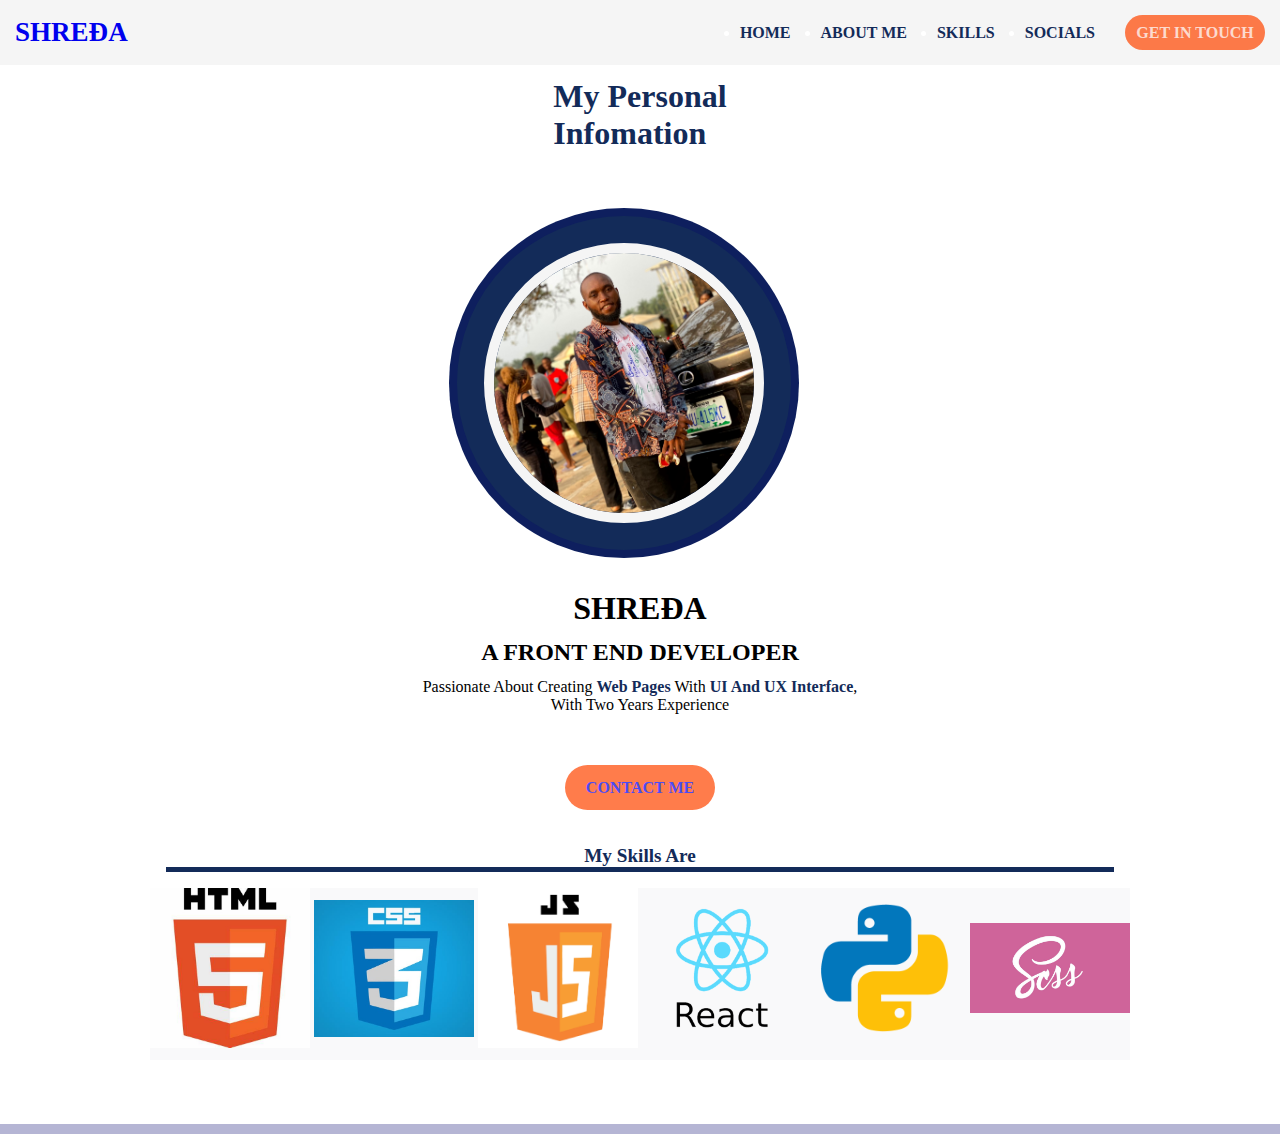
<file: about.html>
<!DOCTYPE html>
 <html lang="en">
 <head>
    <meta charset="UTF-8">
    <meta name="viewport" content="width=device-width, initial-scale=1.0">
    <title>ABOUT</title>
    <link rel="stylesheet" href="css/responsive.css">
    <link rel="stylesheet" href="css/style.css">
    <script src="./script.js" defer></script>

 </head>
 <body>
    
 </body>
 </html>
 <!--       HEADER              -->
 <header class="header" id="header"> 
    <section id="section1">
    <nav>
        <div class="container">
            <h2 class="container"><a href="index.html">Shreða</a></h2>
        </div>
        <div class="nav-list">
            <ul class="ul">
                <li class="list-items"><a href="index.html" class="link-list">HOME</a></li>
                <li class="list-items"><a href="about.html" class="link-list">ABOUT ME</a></li>
                <li class="list-items"><a href="skills.html" class="link-list">SKILLS</a></li>
                <li class="list-items"><a href="social.html" class="link-list">SOCIALS</a></li>
                <a href="contact.html" class="button">Get in touch</a>
               
            </ul>
        </div>

        <div class="toggle">
            <div class="line"></div>
            <div class="line"></div>
            <div class="line"></div>
        </div>


</nav>
</section>

<!-- ABOUT -->
<section class="about">
    <h2 class="first-con">
        My personal <br> infomation
    </h2>
    <div class="about-container about-page container grid">
        <div class="home-peril aperil">
            <div class="aempty-content">
                <img src="css/IMG_0230.jpg" alt="image" class="picture">

            </div>
        </div>
        
            <div class="about-data grid">
                <div class="about-info grid">
                    <h1 class="about-name">
                        Shreða

                    </h1>
                    <h2 class="about-prof">A FRONT END DEVELOPER</h2>
                    <P class="about-desc">
                        passionate about creating <b>web pages</b> with <b> UI and UX interface</b>,
                        <br> with two years experience 
                        

                    </P>

                </div>
                <a href="contact.html" class="about-button"> CONTACT ME</a> 

        </div>
        <!-- my skills -->
        <section id="section3">
            <h3 class="skills">my skills are</h3>
            <div class="second-section">
                    <div class="html">
                        <img src="./css/html.jpeg" alt="" class="skill"     width="200px">
                    </div>
                    <div class="css">
                        <img src="./css/css.jpeg" alt=""  class="skill"      width="200px">
                    </div>
                    <div class="javascript">
                        <img src="./css/Javascript.jpeg"  class="skill"    width="200px">

                </div>
               
                    <div class="react">
                        <img src="./css/react.png" alt=""  class="skill"  width="200px">
                    </div>
                    <div class="python">
                        <img src="./css/python.png"alt=""  class="skill"  width="200px">
                    </div>
                    <div class="scss">
                        <img src="./css/scss.jpeg"alt=""   class="skill"  width="200px">
    
                </div>
</section>
</file>
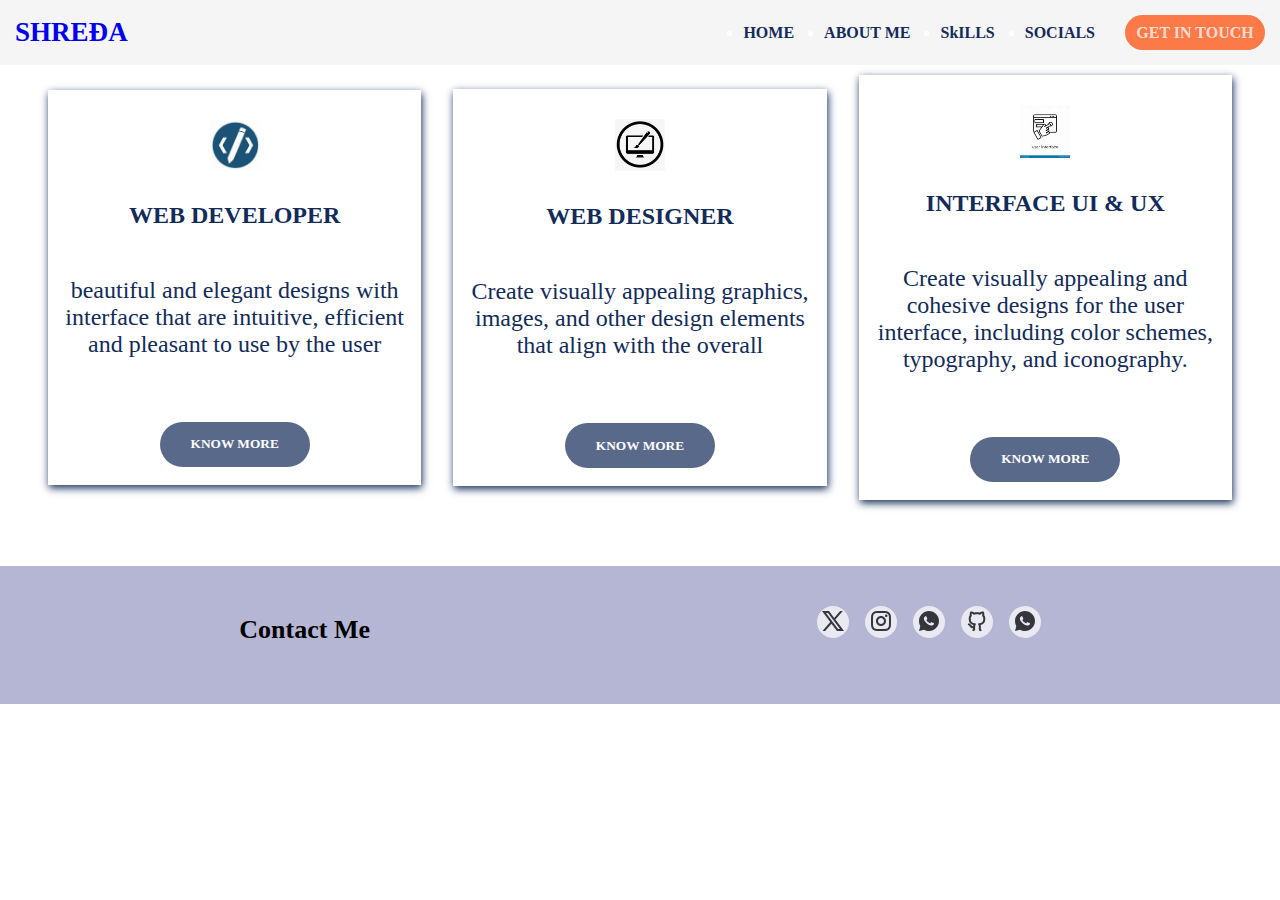
<file: skills.html>
<!DOCTYPE html>
 <html lang="en">
 <head>
    <meta charset="UTF-8">
    <meta name="viewport" content="width=device-width, initial-scale=1.0">
    <title>Document</title>
    <link rel="stylesheet" href="css/style.css">
    <link rel="stylesheet" href="css/responsive.css">
    <script src="script.js" defer></script>
 </head>
 <body>
    

 
 
 <!--       HEADER              -->
 <header class="header" id="header"> 
    <section id="section1">
    <nav>
        <div class="container">
            <h2 class="container"><a href="index.html">Shreða</a></h2>
        </div>
        <div class="nav-list">
            <ul class="ul">
                <li class="list-items"><a href="index.html" class="link-list">HOME</a></li>
                <li class="list-items"><a href="about.html" class="link-list">ABOUT ME</a></li>
                <li class="list-items"><a href="skills.html" class="link-list">SkILLS</a></li>
                <li class="list-items"><a href="social.html" class="link-list">SOCIALS</a></li>
                <a href="contact.html" class="button">GET IN TOUCH</a>
               
            </ul>
        </div>

        <div class="toggle">
            <div class="line"></div>
            <div class="line"></div>
            <div class="line"></div>
        </div>


</nav>
</section>
<section class="three">
    <h2 class="section-title">
        The services I offer
    </h2>
    <div class="first-container">
        <div class="firstt-subcon">
            <img src="css/OIP (2).jpeg" alt="" class="img" width="1em">
            <h2 class="web-dev">
                WEB DEVELOPER
            </h2>
            <P class="des">
                beautiful and elegant designs with <br>
                 interface that are intuitive, efficient <br>
                 and pleasant to use by the user
            </P>
            
                <button class="services-button">
                    know more
                </button>

        <div class="services-modal">
            <div class="services-modal_content">
               <img src="css/ri-close-line.png"class="services-modal_close" alt="">
                <h2 class="services-modal_title">
                    WEB DEVELOPER

                </h2>
                <ul class="services-modal_list grid">
                    <li class="services-modal_item">
                        create professional and quality website at the client request
                        
                    </li>
                    <li class="services-modal_item">
                        I build web apps through writing well designed, 
                        testable and <br> efficient code by using best
                         software development practices.
                    </li>
                    <li class="services-modal_item">
                        Implement dynamic and interactive features using JavaScript.

                    </li>
                    <li class="services-modal_item">
                        Style web pages using CSS to enhance the visual presentation.

                    </li>

                </ul>

            </div>
        </div>

        </div>
        <div class="firstt-subcon">
            <img src="css/OIP (3).jpeg" alt="" class="img" width="15px">
            <h2 class="web-dev">
                WEB DESIGNER
            </h2>
            <P class="des">
                Create visually appealing graphics, images, and other 
                design elements that align with the overall 
                
            </P>
            
                <button class="services-button">
                    know more
                </button>
        <div class="services-modal">
            <div class="services-modal_content">
                <img src="css/ri-close-line.png"class="services-modal_close" alt="">
                <h2 class="services-modal_title">
                    WEB DESIGNER

                </h2>
                <ul class="services-modal_list grid">
                    <li class="services-modal_item">
                        Develop a consistent visual language, including color schemes,<br>
                        typography,and imagery.
                        
                    </li>
                    <li class="services-modal_item">
                        Design the overall layout of web pages, considering the <br> placement of various elements such as headers, 
                        navigation menus, <br> content areas, and footers.

                    </li>
                    <li class="services-modal_item">
                        Ensure that the layout is visually balanced and
                         provides <br> a seamless and intuitive user experience.

                    </li>
                   
                    <li class="services-modal_item">
                        Collaborate with stakeholders to gather feedback making <br> necessary adjustments to the design.

                    </li>
                   
                </ul>
            </div>
            </div>

        </div>
        
        <div class="firstt-subcon">
            <img src="css/OIP (4).jpeg" alt="" class="img" width="15px">
            <h2 class="web-dev">
                INTERFACE UI & UX
            </h2>
            <P class="des">
                Create visually appealing and cohesive designs for the user
                 interface, including color schemes, 
                typography, and iconography.
            </P>

                <button class="services-button">
                    know more
                </button>
        <div class="services-modal">
            <div class="services-modal_content">
                <img src="css/ri-close-line.png"class="services-modal_close" alt="">
                <h2 class="services-modal_title">
                    INTERFACE UI & UX

                </h2>
                <ul class="services-modal_list grid">
                    <li class="services-modal_item">
                        Ensure that the design aligns with the overall brand identity.
                        
                    </li>
                    <li class="services-modal_item">
                        Design the layout of web pages or application screens, <br>
                        determining  the placement of elements  such as buttons, forms,<br>
                         and  navigation menus.

                    </li>
                    <li class="services-modal_item">
                        Create interactive prototypes or mockups  to demonstrate the look <br>
                         and  feel of the user interface.

                    </li>
                    <li class="services-modal_item">
                        Conduct user research to understand the needs, 
                        behaviors, and <br> preferences
                         of the target audience.

                    </li>
                

                </ul>

            </div>
        </div>

        </div>
       
    </div>

</section>
<div class="sixth-section">
    <h1 class="title">contact me</h1>

    <div class="contact">
        <div class="first-contact">
            <a href=" https://twitter.com/sha_dra_ch">
               
                <img src="./css/twitter-x-line.png" alt="">
        </a>
       </div>
        <div class="first-contact">
            <a href="https://www.instagram.com/shreda_shadrach?igsh=YzVkODRmOTdmMw==">
                <img src="./css/instagram-line.png" alt="">
        </a>
     </div>

     <div class="first-contact">
              <a href="https://wa.me/37256085166">
       
           <img src="./css/whatsapp-fill.png" >
          </a>

         </div>
    <div class="first-contact">
        <a href="https://github.com/shreda-dot">
           
            <img src="./css/github-line.png" alt="image" >
    </a>

    </div>
         <div class="first-contact">
        <a href="https://wa.me/37256085166">
           
            <img src="./css/whatsapp-fill.png" alt="image" >
    </a>

    </div>
</div>

</body>
</html>
</file>
<file: css/responsive.css>
@media screen and (max-width: 765px) {
    :root{
        --responsive-nav: rgba(3, 3, 108, 0.56);

    }
    
    
    .nav-list {
      position: fixed;
      top: 0;
      left: -100%;
      background:whitesmoke ;
      height: 100%;
      width: 250px;
      display: flex;
     
      font-weight: bold;
    }
    .nav-list li {
      
      padding: 2.5em 2.0em;
    }
    .button{
       margin-left:1.0em;
       margin-top: 2.5em;
    }
    .active {
      left: 0;
    }
    .toggle {
      display: grid;
      gap: 1px;
      padding: 0 4px;
    }
    .toggle .line {
      width: 30px;
      height: 10px;
      background-color:var(--responsive-nav);
      
      
     
    }
  }
  .first-sec{
    flex-direction: column;
    place-content: center;
      align-items: center;
      justify-self: center;
      text-transform: uppercase;
      font-size: 1.2em;
      color: white;
      background-image: url(blue.jpeg);
      background-repeat: no-repeat;
      background-size: cover;
  }
    
  
  nav {
    display: flex;
    align-items: center;
    top: 0;
    position: fixed;
    width: 100%;
    z-index: 1000;
    justify-content: space-between;
    padding: 15px;
    text-transform: uppercase;
    background-color: var(--main);
  }
  
  
   @media screen and (min-width: 765px) {
    
    .nav-list {
        .ul{
            display: flex;
            align-items: center;
            justify-content: center;
            text-transform: capitalize;
            
      gap: 30px;
        }
        
      
    }
    
    .toggle {
      display: none;
    }
  }
  
  .first-sec{
        display: flex;
        align-items: center;
    h1{
        font-size: 50px;
        
    }
   .first-subcon{
    margin: 40px 0 40px 0;
   }
  } 
  
  @media screen and (min-width: 765px){
    .three{
      .first-container{
        display: flex;
        align-items: center;
        justify-content: center;
      }
    }
    .work-container{
      display: flex;
      align-self: center;
      justify-content: center;
    
     }
  }
  /* .div-container{
    display: flex;
    align-items: center;
    justify-content: center;
    margin-left: 3em;
  }
   */
</file>
<file: css/style.css>
@charset "UTF-8";
*,
::after,
::before {
  margin: 0;
  padding: 0;
  box-sizing: border-box;
  /* list-style: none; */
  text-decoration: none;
  font-family: Garamond;
  max-width: 100%;
}

:root {
  --main: whitesmoke;
  --blue: #132b59;
  --girl: rgba(35, 35, 90, 0.945);
  --button: orangered;
  --responsive-nav: rgba(3, 3, 108, 0.294);
}

.header {
  border-bottom: 10px solid var(--responsive-nav);
}

#section1 {
  align-items: center;
  z-index: 100;
  justify-content: space-between;
  position: fixed;
  top: 0;
  text-transform: uppercase;
  color: white;
}
#section1 .container {
  font-weight: bold;
  font-size: 1.3em;
}
#section1 .container .list-items {
  color: var(--girl);
}
#section1 .link-list {
  color: var(--blue);
}
#section1 .link-list:hover {
  color: var(--responsive-nav);
}
#section1 .nav-list {
  display: flex;
  font-weight: bold;
}
#section1 .button {
  width: 140px;
  height: 35px;
  background-color: var(--button);
  font-weight: bold;
  transition: all 750ms ease-in-out;
  cursor: pointer;
  display: flex;
  text-align: center;
  align-items: center;
  justify-content: center;
  opacity: 0.7;
  color: rgba(255, 255, 255, 0.763);
  border-radius: 100vmax;
  text-transform: uppercase;
}
#section1 .button:hover {
  background-color: var(--main);
  cursor: pointer;
  border: 0.1rem solid wheat;
  color: var(--blue);
}
#section1 .button a {
  display: inline;
  text-align: center;
}
#section1 .button .hide {
  display: none;
}

.first-sec {
  display: flex;
  flex-direction: column;
  text-transform: uppercase;
  font-size: 1.2em;
  color: white;
  background-image: url(blue.jpeg);
  background-repeat: no-repeat;
  background-size: cover;
}
.first-sec .first-subcon {
  display: flex;
  justify-content: center;
  align-items: center;
}
.first-sec .second-subcon {
  display: flex;
  justify-content: center;
  align-items: center;
}

.peril {
  margin: 7rem 0 0 0;
  width: 350px;
  height: 350px;
  background-color: var(--blue);
  border: 8px solid var(--responsive-nav);
  border-radius: 50%;
  display: grid;
  place-items: center;
  transition: background-color 0.4s;
}

.empty-content {
  width: 280px;
  height: 280px;
  border: 10px solid var(--main);
  border-radius: 50%;
  overflow: hidden;
  display: flex;
  justify-content: center;
  align-items: center;
  background: linear-gradient(100deg) hsl(var(--responsive-nav), 90% 80%), hsl(var(--responsive-nav), 90% 30%);
}

.home-peril {
  justify-self: center;
}

.first-subcon {
  font-size: 24px;
  border-right: 2px solid #000;
  white-space: nowrap;
  overflow: hidden;
  display: inline-block;
  letter-spacing: 2px;
  transition: all 750ms ease-in-out;
  font-weight: bold;
  animation: write 8s steps(40) forwards;
}

.first-subcon.complete {
  border-right: none;
}

@keyframes write {
  from {
    width: 0;
  }
  to {
    width: 100%;
  }
}
.second-subcon {
  font-size: 24px;
  border-right: 2px solid #000;
  white-space: nowrap;
  overflow: hidden;
  display: inline-block;
  transition: all 750ms ease-out;
  margin-bottom: 20px;
  font-weight: bold;
  word-spacing: 5px;
  animation: pull 8s steps(40) infinite;
  animation-duration: 10s;
}

.second-subcon.complete {
  border-right: none;
}

@keyframes pull {
  from {
    width: 0;
    top: 100%;
  }
  to {
    width: 100%;
  }
}
.third-subcon {
  display: flex;
  align-items: center;
  justify-content: center;
  border-right: 2px solid #000;
  white-space: nowrap;
  overflow: hidden;
  display: inline-block;
  transition: all 750ms ease-in-out;
  margin-bottom: 2em;
  font-weight: bold;
  word-spacing: 10px;
  animation: pull 10s forwards;
}

.third-subcon.complete {
  border-right: none;
}

@keyframes pull {
  from {
    width: 0;
    top: 100%;
  }
  to {
    width: 100%;
  }
}
/* contact socials */
.contact {
  display: flex;
  align-items: center;
  justify-content: center;
  -moz-column-gap: 1rem;
       column-gap: 1rem;
  margin: 8px 0 24px 0;
}
.contact .first-contact {
  display: flex;
  align-items: center;
  justify-content: center;
  width: 1.5em;
  padding: 2px 0 0 0;
  background-color: white;
  border-radius: 100vmax;
  opacity: 0.7;
}
.contact .first-contact:hover {
  opacity: 1;
}

/* dowdload button */
.fourth-subcon {
  display: flex;
  align-items: center;
  justify-content: center;
  gap: 5px;
}
.fourth-subcon .btn8 {
  position: relative;
  border: none;
  outline: none;
  border-radius: 100vmax;
  margin: 8px 0 16px 0;
  padding: 15px 15px;
  display: inline-block;
  font-weight: bold;
  cursor: pointer;
  background-color: var(--main);
}
.fourth-subcon .btn8::after {
  content: "";
  position: absolute;
  bottom: 0;
  width: 0;
  height: 2px;
  background-color: rgb(114, 22, 150);
  right: 50%;
  transform: translateX(50%);
  transition: 0.5s ease-in-out;
}
.fourth-subcon .btn8:hover::after {
  content: "";
  width: 100px;
}
.fourth-subcon .btn8 span {
  cursor: pointer;
  display: inline-block;
  position: relative;
  transition: 0.5s;
}
.fourth-subcon .btn8 span:after {
  content: "»";
  position: absolute;
  opacity: 0;
  top: 0;
  right: -20px;
  transition: 0.5s;
}
.fourth-subcon .btn8:hover span {
  padding-right: 25px;
}
.fourth-subcon .btn8:hover span:after {
  opacity: 1;
  right: 0;
}

/* ABOUT */
.about {
  margin: 70px 0 0 0;
  display: flex;
  flex-direction: column;
  place-items: center;
  text-transform: capitalize;
}
.about .first-con {
  color: var(--blue);
  margin: 8px 0;
  font-size: 2em;
}
.about .aperil {
  width: 350px;
  height: 350px;
  background-color: var(--blue);
  border: 8px solid var(--responsive-nav);
  border-radius: 50%;
  display: grid;
  margin: 2em 4em 0 2em;
  place-items: center;
  transition: background-color 0.4s;
}
.about .aempty-content {
  width: 280px;
  height: 280px;
  border: 10px solid var(--main);
  border-radius: 50%;
  overflow: hidden;
  place-items: center;
  display: flex;
  justify-content: center;
  align-items: center;
  background: linear-gradient(100deg) hsl(var(--responsive-nav), 90% 80%), hsl(var(--responsive-nav), 90% 30%);
}
.about .about-container {
  display: flex;
  flex-direction: column;
  margin: 1em 0 0 0;
  place-items: center;
}
.about .grid {
  margin: 1em 0 0 0;
  display: flex;
  flex-direction: column;
  place-items: center;
}
.about .about-desc {
  font-size: 1em;
}
.about .about-name {
  text-transform: uppercase;
}
.about .about-button {
  width: 150px;
  border: none;
  outline: none;
  height: 45px;
  background-color: var(--button);
  font-weight: bold;
  transition: all 750ms ease-in-out;
  cursor: pointer;
  opacity: 0.7;
  display: flex;
  align-items: center;
  justify-content: center;
  margin: 1.2em 0;
  border-radius: 100vmax;
  text-transform: uppercase;
}
.about .about-button:hover {
  background-color: var(--main);
  cursor: pointer;
  border: 0.1rem solid wheat;
}
.about .about-button .hide {
  display: none;
}

.about-page {
  padding-bottom: 4rem;
}

.about-perfil {
  justify-self: center;
}

.about-content {
  row-gap: 4rem;
}

.about-data {
  row-gap: 2rem;
}

.about-info {
  row-gap: 0.75rem;
  text-align: center;
}

.about-desc b {
  color: var(--blue);
}

.skills {
  display: flex;
  align-items: center;
  justify-content: center;
  border-bottom: 5px solid var(--blue);
  color: var(--blue);
  font-size: 1.2em;
  margin: 16px;
}

.skill {
  margin-bottom: 8px;
  width: 10rem;
  transition: transform 0.4s;
}
.skill:hover {
  transform: translateY(-0.5rem);
}

/* services i offer */
.second-section {
  background: rgba(79, 79, 126, 0.037);
  display: flex;
  align-items: center;
  justify-content: center;
  gap: 4px;
  grid-template-columns: repeat(3, max-content);
}

.section-title {
  display: flex;
  align-items: center;
  justify-content: center;
}

.three {
  margin: 2rem;
  color: var(--blue);
}
.three .section-title {
  text-transform: capitalize;
}
.three .first-container {
  text-align: center;
}
.three .firstt-subcon {
  width: 95%;
  border: 2px solid transparent;
  box-shadow: 1px 3px 8px;
  outline: none;
  margin: 16px;
  text-align: center;
  display: inline-block;
  flex-direction: grid;
  place-content: center;
}
.three .firstt-subcon .web-dev {
  margin-bottom: 2em;
}
.three .firstt-subcon .img {
  width: 50px;
  margin: 28px 0;
  display: inline-block;
  place-items: center;
}
.three .firstt-subcon .des {
  font-size: 1.5em;
  margin-bottom: 2em;
}
.three .firstt-subcon .services-button {
  width: 150px;
  border: none;
  outline: none;
  height: 45px;
  background-color: var(--blue);
  color: white;
  font-weight: bold;
  transition: all 750ms ease-in-out;
  cursor: pointer;
  opacity: 0.7;
  margin: 1.2em 0;
  border-radius: 100vmax;
  text-transform: uppercase;
}
.three .firstt-subcon .services-button:hover {
  background-color: var(--main);
  cursor: pointer;
  border: 0.1rem solid wheat;
  color: var(--blue);
}
.three .firstt-subcon .services-button .hide {
  display: none;
}

.services-modal {
  position: fixed;
  inset: 0;
  background-color: hsla(var(--blue), 90%, 30% 0.3);
  -webkit-backdrop-filter: blur(24px);
          backdrop-filter: blur(24px);
  display: grid;
  place-items: center;
  padding: 2rem 1.5rem;
  opacity: 0;
  visibility: hidden;
  z-index: 1000;
  transition: opacity 0.4s, visibility 0.4s;
}

.services-modal_content {
  max-height: 420px;
  position: relative;
  background-color: var(--main);
  padding: 3.5rem 1.5rem;
  border-bottom: 6px solid var(--blue);
  overflow: auto;
}

/* .services-modal_content::-webkit-scrollbar{
 width: .6rem;

} */
.services-modal_content::-webkit-scrollbar-thumb {
  background-color: var(--responsive-nav);
}

.services-modal_title {
  margin-bottom: 2.5rem;
  font-size: 1.5em;
}

.services-modal_list {
  margin-left: 1rem;
}

.services-modal_item {
  text-align: initial;
  list-style: square;
  font-size: 1.5em;
}

.services-modal_items::marker {
  color: var(--blue);
}

.services-modal_close {
  position: absolute;
  top: 0.1rem;
  right: 1.5rem;
  border-bottom: none;
  font-size: 0.5rem;
  color: var(--blue);
  cursor: pointer;
}

.active-modal {
  opacity: 1;
  visibility: visible;
}

/* MY RECENT WORK */
/* SOCIALS */
.sixth-section {
  display: flex;
  justify-content: space-around;
  -moz-column-gap: 1rem;
       column-gap: 1rem;
  margin-top: 50px;
  padding: 2em 1.5em;
  background-color: var(--responsive-nav);
  width: 100%;
}
.sixth-section .title {
  text-transform: capitalize;
  font-size: 26px;
  display: flex;
  align-items: center;
}
.sixth-section .contact {
  display: flex;
  align-items: center;
  justify-content: center;
}
.sixth-section .first-contact {
  display: flex;
  align-items: center;
  justify-content: center;
  width: 2em;
  height: 2em;
  padding: 2px 0 0 0;
  background-color: white;
  border-radius: 100vmax;
  opacity: 0.7;
}
.sixth-section .first-contact:hover {
  opacity: 1;
}

footer {
  background-color: rgba(35, 35, 90, 0.945);
  height: 600px;
  display: flex;
  align-items: center;
  justify-content: center;
}
footer label {
  font-weight: bold;
}
footer .last-section {
  border-radius: 10px;
  box-shadow: 10px 10px 3px rgba(0, 0, 0, 0.076);
  background-color: white;
  padding-top: 10em;
  max-width: 109%;
}
footer .last-section h2 {
  display: flex;
  align-items: center;
  justify-content: center;
  margin-top: 16px;
  font-weight: bold;
  text-transform: capitalize;
}
footer .last-section .second-con {
  margin: 16px;
}
footer .last-section .second-con input {
  display: flex;
  flex-direction: column;
  height: 50px;
  width: 350px;
  margin: 6px 16px;
  padding: 8px 16px;
  border: none;
  outline: none;
  border-radius: 10px;
  box-shadow: 10px 10px 3px rgba(0, 0, 0, 0.076);
  background-color: rgba(0, 0, 0, 0.294);
}
footer .last-section .third-con {
  margin: 20px 16px;
}
footer .last-section .third-con input {
  display: flex;
  flex-direction: column;
  height: 50px;
  width: 350px;
  margin: 6px 16px;
  padding: 8px 16px;
  border: none;
  outline: none;
  border-radius: 10px;
  background-color: rgba(0, 0, 0, 0.294);
  box-shadow: 10px 10px 3px rgba(0, 0, 0, 0.076);
}
footer .last-section .fourth-con {
  margin: 20px 16px;
}
footer .last-section .fourth-con #subject {
  display: flex;
  flex-direction: column;
  height: 100px;
  width: 350px;
  margin: 6px 16px;
  padding: 8PX 16PX;
  border: none;
  outline: none;
  border-radius: 10px;
  background-color: rgba(0, 0, 0, 0.294);
  box-shadow: 10px 10px 3px rgba(0, 0, 0, 0.076);
}
footer .last-section .fifth-con {
  margin: 20px 16px;
}
footer .last-section .fifth-con #message {
  display: flex;
  flex-direction: column;
  height: 150px;
  width: 350px;
  margin: 6px;
  padding: 8px 16px;
  border: none;
  outline: none;
  border-radius: 10px;
  background-color: rgba(0, 0, 0, 0.294);
  box-shadow: 10px 10px 3px rgba(0, 0, 0, 0.076);
}
footer .last-section .six-con {
  display: flex;
  align-items: center;
  justify-content: center;
}
footer .last-section .six-con input {
  width: 120px;
  border: none;
  outline: none;
  height: 40px;
  background-color: var(--button);
  color: var(--blue);
  font-weight: bold;
  transition: all 750ms ease-in-out;
  cursor: pointer;
  opacity: 1;
  display: flex;
  align-items: center;
  justify-content: center;
  border-radius: 100vmax;
  text-transform: uppercase;
}
footer .last-section .six-con input:hover {
  background-color: var(--main);
  cursor: pointer;
  border: 0.2rem solid wheat;
}
footer .last-section .six-con input .hide {
  display: none;
}/*# sourceMappingURL=style.css.map */
</file>
